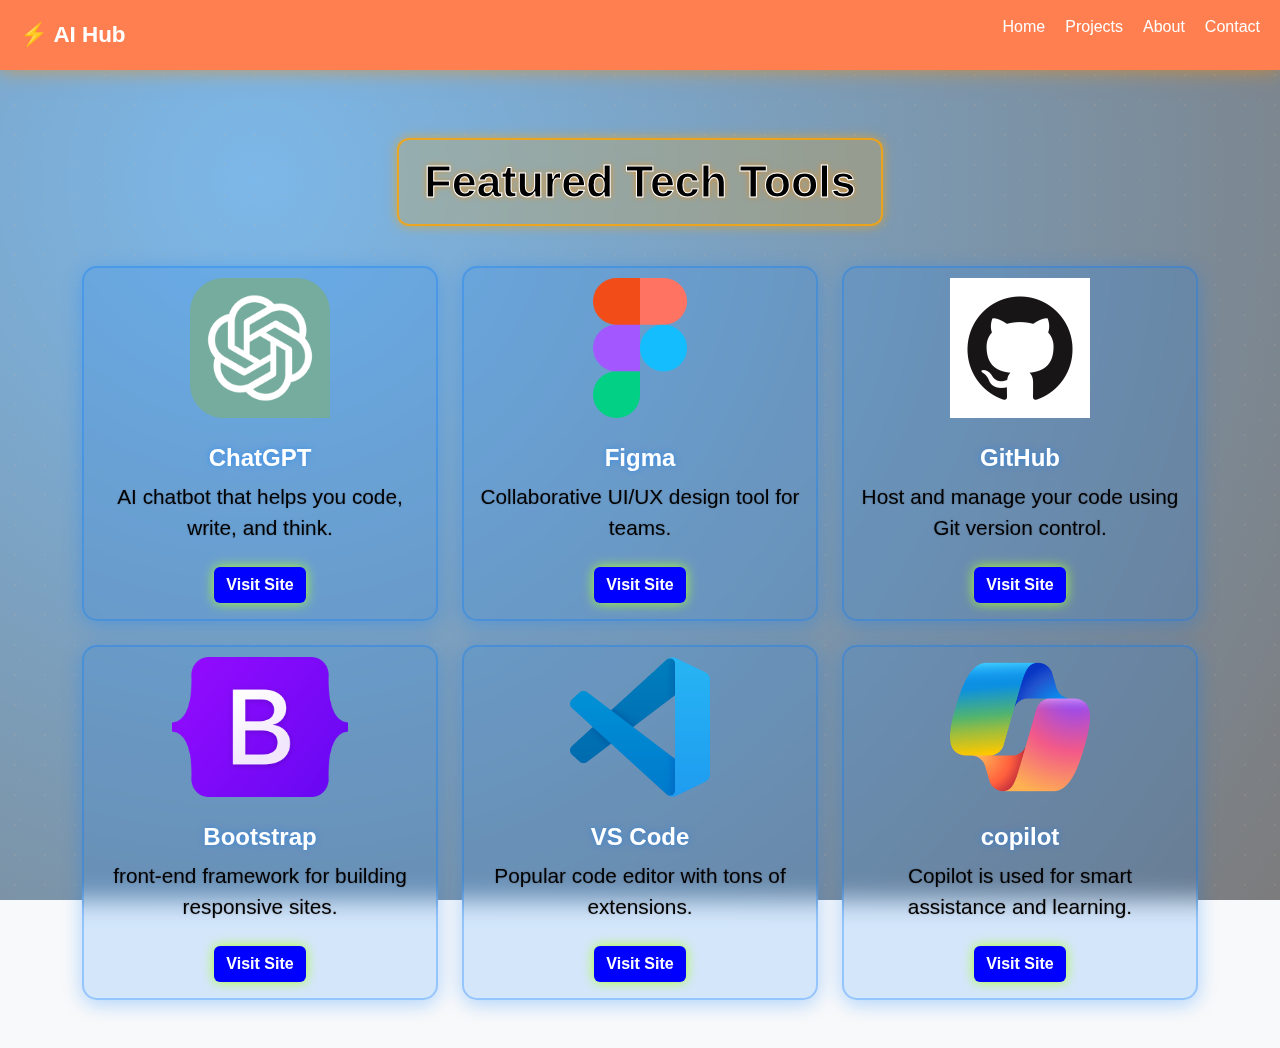
<file: index.html>
<!DOCTYPE html>
<html lang="en">
<head>
  <meta charset="UTF-8" />
  <meta name="viewport" content="width=device-width, initial-scale=1.0"/>
  <title>Responsive Grid - Tech Tools</title>
  <link href="https://cdn.jsdelivr.net/npm/bootstrap@5.3.3/dist/css/bootstrap.min.css" rel="stylesheet">
  <link rel="stylesheet" href="style.css">
</head>
<body>
  <nav class="navbar">
    <div class="brand"> ⚡ AI Hub</div>
    <input type="checkbox" id="toggle" class="toggle-checkbox" />
    <label for="toggle" class="hamburger">&#9776;</label>
    <ul class="nav-links">
      <li><a href="index.html">Home</a></li>
      <li><a href="projects.html">Projects</a></li>
      <li><a href="about.html">About</a></li>
      <li><a href="contact.html">Contact</a></li>
    </ul>
  </nav>
<div class="animated-bg"></div>
  <div class="container py-5 position-relative" style="z-index: 1;">

   <div class="main-heading text-center">
  <h1 class="highlighted-heading">Featured Tech Tools</h1>
</div>
    <div class="row g-4">
      <!-- Card 1 -->
      <div class="col-sm-6 col-md-4">
        <div class="card text-center">
          <img src="ChatGPT_logo.svg.png" class="card-img-top" alt="Tool 1">
          <div class="card-body">
            <h5 class="card-title">ChatGPT</h5>
            <p class="card-text">AI chatbot that helps you code, write, and think.</p>
            <a href="https://chat.openai.com" target="_blank" class="btn btn-primary mt-2">Visit Site</a>
          </div>
        </div>
      </div>
      <!-- Card 2 -->
      <div class="col-sm-6 col-md-4">
        <div class="card text-center">
          <img src="Figma-logo.svg.png" class="card-img-top" alt="Tool 2">
          <div class="card-body">
            <h5 class="card-title">Figma</h5>
            <p class="card-text">Collaborative UI/UX design tool for teams.</p>
          <a href="https://figma.com" target="_blank" class="btn btn-primary mt-2">Visit Site</a>
          </div>
        </div>
      </div>
      <!-- Card 3 -->
      <div class="col-sm-6 col-md-4">
        <div class="card text-center">
          <img src="GitHub-Mark.png" class="card-img-top" alt="Tool 3">
          <div class="card-body">
            <h5 class="card-title">GitHub</h5>
            <p class="card-text">Host and manage your code using Git version control.</p>
            <a href="	https://github.com" target="_blank" class="btn btn-primary mt-2">Visit Site</a>
          </div>
        </div>
      </div>
      <!-- Card 4 -->
      <div class="col-sm-6 col-md-4">
        <div class="card text-center">
          <img src="Bootstrap_logo.svg.png" class="card-img-top" alt="Tool 4">
          <div class="card-body">
            <h5 class="card-title">Bootstrap</h5>
            <p class="card-text"> front-end framework for building responsive sites.</p>
            <a href="	https://getbootstrap.com" target="_blank" class="btn btn-primary mt-2">Visit Site</a>
          </div>
        </div>
      </div>
      <!-- Card 5 -->
      <div class="col-sm-6 col-md-4">
        <div class="card text-center">
          <img src="code-stable.png" class="card-img-top" alt="Tool 5">
          <div class="card-body">
            <h5 class="card-title">VS Code</h5>
            <p class="card-text">Popular code editor with tons of extensions.</p>
            <a href="https://code.visualstudio.com" target="_blank" class="btn btn-primary mt-2">Visit Site</a>
          </div>
        </div>
      </div>
      <!-- Card 6 -->
      <div class="col-sm-6 col-md-4">
        <div class="card text-center">
          <img src="copilot-color.png" class="card-img-top" alt="Tool 6">
          <div class="card-body">
            <h5 class="card-title">copilot</h5>
            <p class="card-text">Copilot is used for smart assistance and learning.</p>
            <a href="https://copilot.microsoft.com/chats/FREY4HKhdjdxd3k3k3ypq" target="_blank" class="btn btn-primary mt-2">Visit Site</a>
          </div>
        </div>
      </div>
    </div>
  </div>
</body>
</html>
</file>
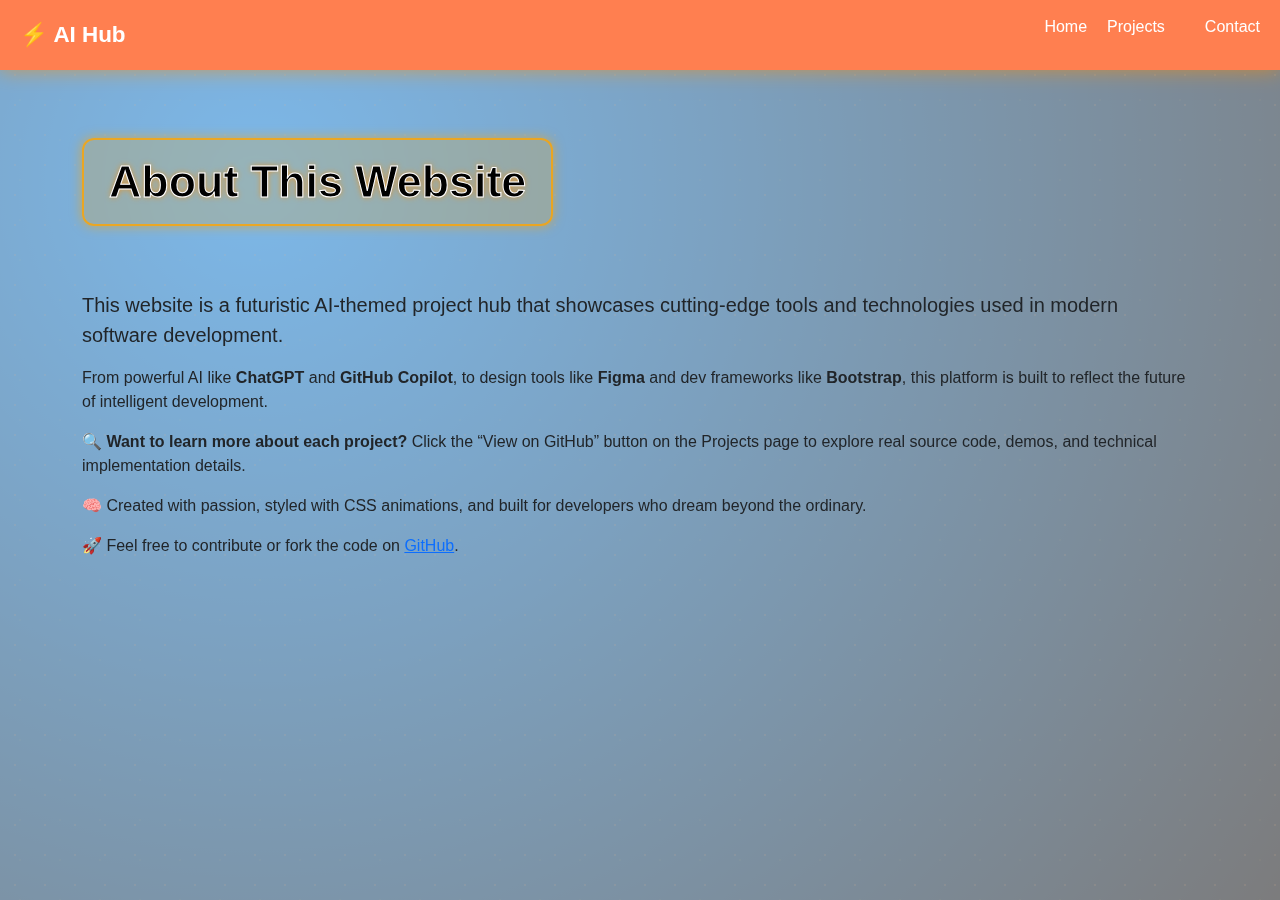
<file: about.html>
<!DOCTYPE html>
<html lang="en">
<head>
  <meta charset="UTF-8" />
  <meta name="viewport" content="width=device-width, initial-scale=1.0"/>
  <title>About - AI Hub</title>
  <link href="https://cdn.jsdelivr.net/npm/bootstrap@5.3.3/dist/css/bootstrap.min.css" rel="stylesheet">
  <link rel="stylesheet" href="style.css">
</head>
<body>
  <nav class="navbar">
    <div class="brand"> ⚡ AI Hub</div>
    <input type="checkbox" id="toggle" class="toggle-checkbox" />
    <label for="toggle" class="hamburger">&#9776;</label>
    <ul class="nav-links">
      <li><a href="index.html">Home</a></li>
      <li><a href="projects.html">Projects</a></li>
      <li><a href="about.html" class="active"></a></li>
      <li><a href="contact.html">Contact</a></li>
    </ul>
  </nav>
  <div class="animated-bg"></div>
  <div class="container py-5 position-relative" style="z-index: 1;">
    <h1 class="text-center highlighted-heading">About This Website</h1>

    <div class="mt-4">
      <p class="lead">
        This website is a futuristic AI-themed project hub that showcases cutting-edge tools and technologies used in modern software development.
      </p>

      <p>
        From powerful AI like <strong>ChatGPT</strong> and <strong>GitHub Copilot</strong>, to design tools like <strong>Figma</strong> and dev frameworks like <strong>Bootstrap</strong>, this platform is built to reflect the future of intelligent development.
      </p>

      <p>
        🔍 <strong>Want to learn more about each project?</strong>  
        Click the “View on GitHub” button on the Projects page to explore real source code, demos, and technical implementation details.
      </p>

      <p>
        🧠 Created with passion, styled with CSS animations, and built for developers who dream beyond the ordinary.
      </p>

      <p>
        🚀 Feel free to contribute or fork the code on <a href="https://github.com/imarjun853" target="_blank">GitHub</a>.
      </p>
    </div>
  </div>
</body>
</html>
</file>
<file: style.css>
* {
  box-sizing: border-box;
  margin: 0;
  padding: 0;
}
body {
  background-color: #f8f9fa;
}
.card {
  background: rgba(0, 123, 255, 0.15); /* Electric Blue Shade */
  border: 2px solid rgba(0, 123, 255, 0.3);
  border-radius: 15px;
  backdrop-filter: blur(12px);
  box-shadow: 0 4px 20px rgba(0, 123, 255, 0.3);
  transition: all 0.3s ease;
  overflow: hidden;
  color: white;
}
.card:hover {
  transform: scale(1.03);
  box-shadow: 0 0 25px rgba(0,123,255,0.5);
  border-color: black;
}
.card-img-top {
  height: 160px;
  object-fit: contain;
  padding: 10px;
}
.card-title {
  color: white; /* Light Cyan-Blue */
  text-shadow: 0 0 6px rgba(0, 123, 255, 0.5);
  font-weight: bold;
  font-size: 1.5rem;
}
.card-text {
  color: black;
  font-size: 1.3rem;
  text-shadow: 0 0 2px rgba(0, 0, 0, 0.3);
}
.btn-primary {
  background-color: blue;
  border: none;
  box-shadow: 0 0 12px greenyellow;
  transition: all 0.3s ease;
  font-weight: bold;
}
.btn-primary:hover {
  background-color: #ff9900;
  box-shadow: 0 0 20px rgba(255, 140, 0, 0.8);
}
/* Full-page animated background */
.animated-bg {
  position: fixed;
  top: 0;
  left: 0;
  z-index: -1;
  width: 100%;
  height: 100%;
  background: radial-gradient(circle at 20% 20%, #0078d7, #000);
  animation: backgroundMove 20s ease infinite;
  opacity: 0.5;
}
.animated-bg::before {
  content: '';
  display: block;
  position: absolute;
  width: 100%;
  height: 100%;
  background-image: radial-gradient(#db712055 1px, transparent 1px);
  background-size: 30px 30px;
  animation: sparkle 6s linear infinite;
  z-index: -1;
  pointer-events: none;
  opacity: 0.4;
}
.animated-bg::after {
  content: '';
  display: block;
  position: absolute;
  width: 100%;
  height: 100%;
  background-image: radial-gradient(#ffbb0033 1px, transparent 1px);
  background-size: 40px 40px;
  animation: sparkle 10s linear infinite;
  z-index: -1;
  pointer-events: none;
  opacity: 0.2;
}
@keyframes backgroundMove {
  0% {
    background-position: 0% 0%;
  }
  50% {
    background-position: 100% 100%;
  }
  100% {
    background-position: 0% 0%;
  }
}
@keyframes sparkle {
  0% { transform: translate(0, 0); }
  100% { transform: translate(30px, 30px); }
}
@media screen and (max-width: 768px) {
  h1 {
    font-size: 1.6rem;
    padding: 10px;
  }
  .card {
    margin-bottom: 20px;
  }
  .card-title {
    font-size: 1.1rem;
  }
  .card-text {
    font-size: 0.95rem;
  }
  .btn {
    font-size: 0.9rem;
    padding: 8px 12px;
  }
  .card-img-top {
    height: 120px;
    padding: 8px;
  }
}
* {
  box-sizing: border-box;
  margin: 0;
  padding: 0;
}
* {
  margin: 0;
  padding: 0;
  box-sizing: border-box;
}
body {
  font-family: Arial, sans-serif;
}
.navbar {
  background-color: #ff7f50;
    box-shadow: 0 0 20px rgba(255, 140, 0, 0.6);
  color: white;
  padding: 15px 20px;
  display: flex;
  align-items: center;
  justify-content: space-between;
  position: relative;
}
.brand {
  font-size: 1.4rem;
  font-weight: bold;
}

.nav-links {
  list-style: none;
  display: flex;
  gap: 20px;
}
.nav-links li a {
  color: white;
  text-decoration: none;
  font-size: 1rem;
}
.hamburger {
  font-size: 1.8rem;
  cursor: pointer;
  display: none;
}
.toggle-checkbox {
  display: none;
}
/* Mobile responsive */
@media screen and (max-width: 768px) {
  .hamburger {
    display: block;
  }
  .nav-links {
    display: none;
    flex-direction: column;
    gap: 10px;
    background-color: #ff7f50;
    position: absolute;
    top: 100%;
    left: 0;
    width: 100%;
    padding: 15px 20px;
  }
  .toggle-checkbox:checked + .hamburger + .nav-links {
    display: flex;
  }
}
h1 {
  font-size: 2.8rem;
  font-weight: 700;
  text-align: center;
  color: black;
  background: rgba(255, 165, 0, 0.2);
  padding: 15px 25px;
  border-radius: 12px;
   border: 2px solid rgba(255, 165, 0, 0.8);
  backdrop-filter: blur(6px);
  box-shadow: 0 0 12px rgba(255, 165, 0, 0.6);
  display: inline-block;
  margin: 20px auto 40px;
  animation: fadeIn 2.5s ease;
   -webkit-text-stroke: 1px white;
   text-shadow: 0 0 6px rgba(255, 140, 0, 0.7);
    
}
@keyframes fadeIn {
  0% { opacity: 0; transform: translateY(-20px); }
  100% { opacity: 1; transform: translateY(0); }
}
/* Responsive spacing for main heading */
@media (max-width: 768px) {
  .main-heading {
    margin-top: 120px;
  }
}
form button {
  background: linear-gradient(to right, #ff6a00, #ffa600);
  border: none;
  font-weight: bold;
  box-shadow: 0 0 10px #ff9900;
}
/* Contact form styled like a card */
.form-card {
  background: rgba(0, 123, 255, 0.15);
  border-radius: 16px;
  padding: 25px;
  box-shadow: 0 0 25px rgba(0,123,255,0.5);
  color: #ffffff;
  backdrop-filter: blur(12px);
  border: 2px solid #00c8ff;
}
.form-card input,
.form-card textarea:focus {
  background-color: rgba(255, 255, 255, 0.2);
  outline: none;
  box-shadow: 0 0 10px rgba(255, 165, 0, 0.4);
  color: black;
}
.form-card input,
.form-card textarea {
  background-color: rgba(255, 255, 255, 0.06);
  color: black;
}
.form-card .form-label {
  font-weight: bold;
  color: #ffffff;
  font-size: 1.5rem;
}
.form-card button {
  background: linear-gradient(to right, #ff6a00, #ffa600);
  color: white;
  border: none;
  border-radius: 8px;
  font-weight: bold;
  box-shadow: 0 0 12px #ff9500aa;
}
.alert-success {
  background: linear-gradient(to right, #00c896, #7affb2);
  color: black;
  font-weight: bold;
  border: none;
  border-radius: 12px;
  box-shadow: 0 0 12px rgba(0, 255, 170, 0.4);
}
.popup-success {
  position: fixed;
  top: 50%;
  left: 50%;
  transform: translate(-50%, -50%);
  background: linear-gradient(to right, #00c896, #7affb2);
  color: black;
  font-weight: bold;
  padding: 20px 30px;
  border-radius: 12px;
  box-shadow: 0 0 15px rgba(0, 255, 170, 0.5);
  display: none;
  z-index: 1000;
  opacity: 0;
  transition: opacity 0.4s ease;
}
</file>
